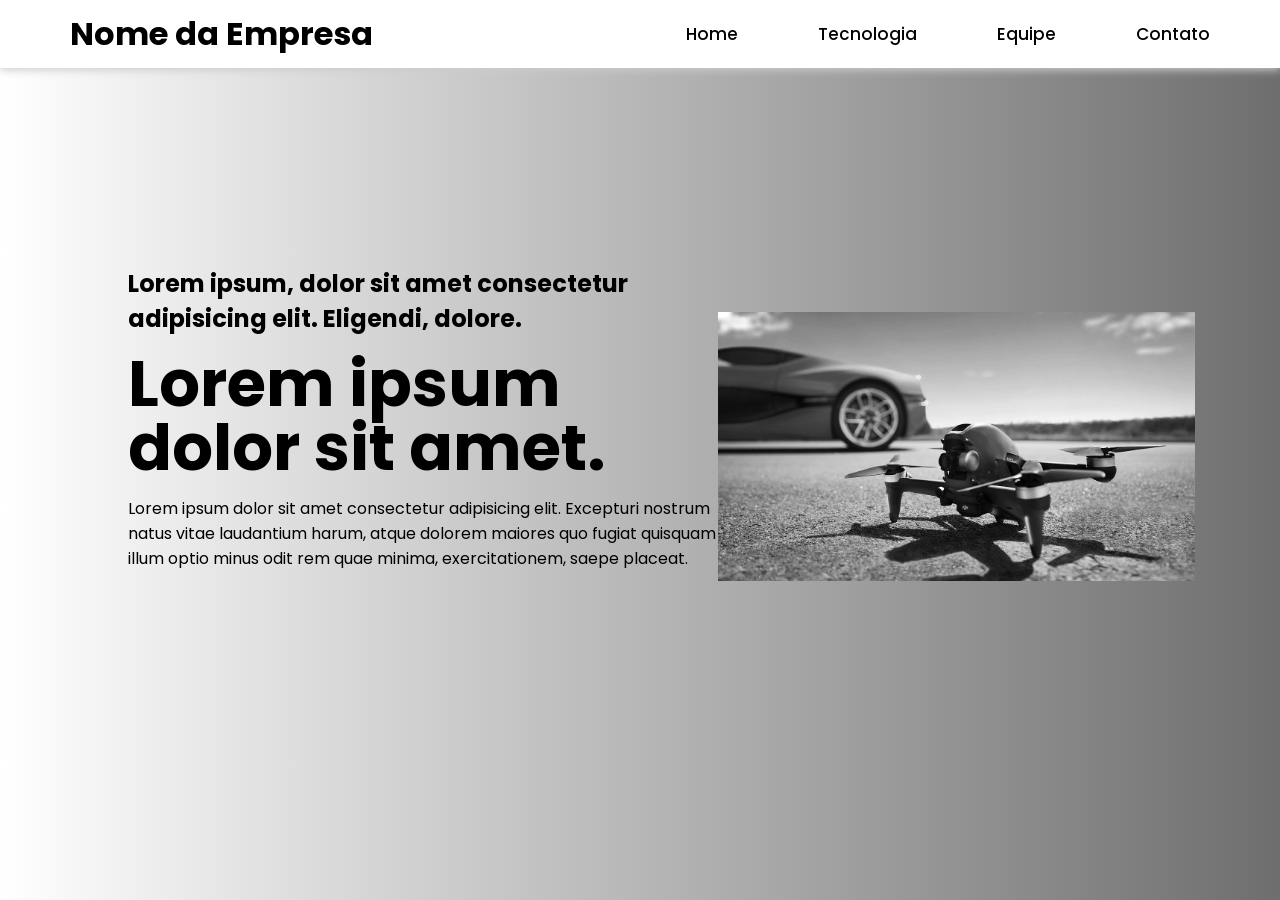
<file: index.html>
<!DOCTYPE html>
<html lang="pt-br">

<head>

    <meta charset="UTF-8">
    <meta http-equiv="X-UA-Compatible" content="IE=edge">
    <meta name="viewport" content="width=device-width, initial-scale=1.0">
    <link href='https://unpkg.com/boxicons@2.1.2/css/boxicons.min.css' rel='stylesheet'>
    <link rel="stylesheet" href="css/style.css">
    <title>Landing Pag</title>

</head>

<body>

    <header>

        <nav class="navigation">

            <span class="logo"><b>Nome da Empresa</b></span>

            
            <ul class="nav-menu">

                <li class="nav-item-text"><a href="index.html">Home</a></li>
                <li class="nav-item-text"><a href="tech.html">Tecnologia</a></li>
                <li class="nav-item-text"><a href="team.html">Equipe</a></li>
                <li class="nav-item-text"><a href="contato.html">Contato</a></li>

            </ul>

        </nav>

    </header>

    <main>

     
        
        <section class="home">

            <div class="home-text">

                    <h4 class="text-h4">Lorem ipsum, dolor sit amet consectetur adipisicing elit. Eligendi, dolore.</h4>
                    <h1 class="text-h1">Lorem ipsum dolor sit amet.</h1>
                    <p>Lorem ipsum dolor sit amet consectetur adipisicing elit. Excepturi nostrum natus vitae laudantium harum, atque dolorem maiores quo fugiat quisquam illum optio minus odit rem quae minima, exercitationem, saepe placeat.</p>
        
            </div>

            <div class="home-img">

                <img src="/imagens/maxresdefault.jpg" alt="Carro e drone">
            
            </div>

        </section>

    </main>
    
</body>

</html>
</file>
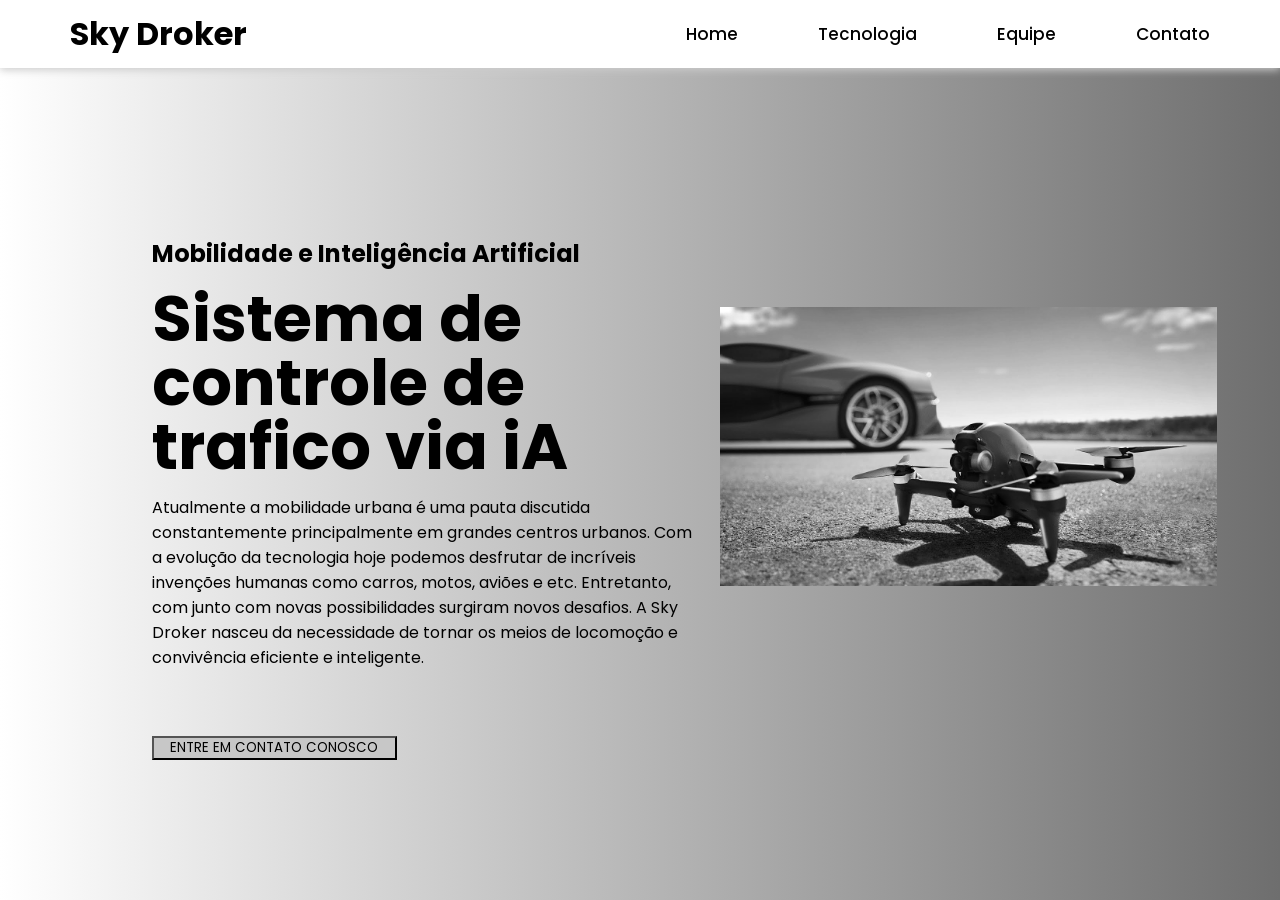
<file: home.html>
<!DOCTYPE html>
<html lang="pt-br">

<head>

    <meta charset="UTF-8">
    <meta http-equiv="X-UA-Compatible" content="IE=edge">
    <meta name="viewport" content="width=device-width, initial-scale=1.0">
    <link href='https://unpkg.com/boxicons@2.1.2/css/boxicons.min.css' rel='stylesheet'>
    <link rel="stylesheet" href="./css/home.css">
    <title>Landing Pag</title>

</head>

<body>

    <header>

        <nav class="navigation">

            <span class="logo"><b>Sky Droker</b></span>

            
            <ul class="nav-menu">

                <li class="nav-item-text"><a href="home.html">Home</a></li>
                <li class="nav-item-text"><a href="tech.html">Tecnologia</a></li>
                <li class="nav-item-text"><a href="team.html">Equipe</a></li>
                <li class="nav-item-text"><a href="contato.html">Contato</a></li>

            </ul>

        </nav>

    </header>

    <main>

     
        
        <section class="home">

            <div class="home-text">

                    <h4 class="text-h4">Mobilidade e Inteligência Artificial</h4>
                    <h1 class="text-h1">Sistema de controle de trafico via iA</h1>
                    <p>Atualmente a mobilidade urbana é uma pauta discutida constantemente principalmente em grandes centros urbanos. Com a evolução da tecnologia hoje podemos desfrutar de incríveis invenções humanas como carros, motos, aviões e etc. Entretanto, com junto com novas possibilidades surgiram novos desafios. A Sky Droker nasceu da necessidade de tornar os meios de locomoção e convivência eficiente e inteligente.</p>
                    <button onclick="myFunction()" class="button">Entre em contato conosco</button>
        
            </div>

            <!-- Javascript -->
            
            <script>
                function myFunction() {
                    var quantidade = prompt("Quantas vezes ao mês você utiliza metrô/trem?")

                    if (quantidade >= 7 )
                        prompt("Insira o seu email para mais informações.")

                    else if (quantidade < 7 )
                        alert("Confira as nossas redes sociais para mais informações.")
                    
                }

            </script>

            <!-- Javascript -->

            <div class="home-img">

                <img src="./imagens/maxresdefault.jpg" alt="Carro e drone">
            
            </div>

        </section>

    </main>
    
</body>

</html>
</file>
<file: css/style.css>
@import url('https://fonts.googleapis.com/css2?family=Poppins:wght@300;400;500;600;700&display=swap');

*{
    margin: 0;
    padding: 0;
    box-sizing: border-box;
    font-family: 'Poppins', sans-serif;
    list-style: none;
    text-decoration: none;
}

body{
   background-image: linear-gradient(to right, white , rgb(110, 110, 110));
   
}
.navigation{
    display: flex;
    align-items: center;
    justify-content: space-between;
    padding: 10px 70px;
    box-shadow: 0 0.1rem 0.5rem #ccc;
    width: 100%;
    background: white;
    position: fixed;
}
.navigation .logo{
    color: black;
    font-size:xx-large;
    
}
.navigation .contato{
    width: 31%;

}

.logo span{
    color: black;
}
.navigation ul{
    display: flex;
    align-items:center;
    gap: 5rem;
    
}
.navigation ul li a{
    color: black;
    font-size: 17px;
    font-weight: 500;
    transition: all 0.5s;
}
.navigation ul li a:hover{
    color: gray;
    
}

.home{
    width: 100%;
    height: 100vh;
    display: flex;
    align-items: center;
    justify-content: space-between;
    padding: 0px 10%;
}
.home-text{
    max-width: 37rem;
}
.home-text .text-h4{
    font-size: 1.5rem;
    color: var(--red);
    margin-bottom: 1rem;
}
.home-text .text-h1{
    font-size: 4rem;
    margin-bottom: 1rem;
    line-height: 4rem;
}
.home-text p{
    margin-bottom: 4rem;
}

.home-img img{
    width: 110%;
}

.button{
    text-transform: uppercase;
    color: black;
    background-color: rgb(199, 199, 199);
    width: 45%;

}
</file>
<file: css/home.css>
@import url('https://fonts.googleapis.com/css2?family=Poppins:wght@300;400;500;600;700&display=swap');

*{
    margin: 0;
    padding: 0;
    box-sizing: border-box;
    font-family: 'Poppins', sans-serif;
    list-style: none;
    text-decoration: none;
}

body{
   background-image: linear-gradient(to right, white , rgb(110, 110, 110));
   
}
.navigation{
    display: flex;
    align-items: center;
    justify-content: space-between;
    padding: 10px 70px;
    box-shadow: 0 0.1rem 0.5rem #ccc;
    width: 100%;
    background: white;
    position: fixed;
}
.navigation .logo{
    color: black;
    font-size:xx-large;
    
}
.navigation .contato{
    width: 31%;

}

.logo span{
    color: black;
}
.navigation ul{
    display: flex;
    align-items:center;
    gap: 5rem;
    
}
.navigation ul li a{
    color: black;
    font-size: 17px;
    font-weight: 500;
    transition: all 0.5s;
}
.navigation ul li a:hover{
    color: gray;
    
}

.home{
    width: 100%;
    height: 100vh;
    display: flex;
    align-items: center;
    justify-content: space-between;
    padding: 0px 10%;
}

.home-text{
    max-width: 37rem;
    padding: 1.5rem;
    margin-top: 6rem;
}
.home-text .text-h4{
    font-size: 1.5rem;
    color: var(--red);
    margin-bottom: 1rem;
}
.home-text .text-h1{
    font-size: 4rem;
    margin-bottom: 1rem;
    line-height: 4rem;
}
.home-text p{
    margin-bottom: 4rem;
}

.home-img img{
    width: 115%;
   
}

.button{
    text-transform: uppercase;
    color: black;
    background-color: rgb(199, 199, 199);
    width: 45%;

}
</file>
